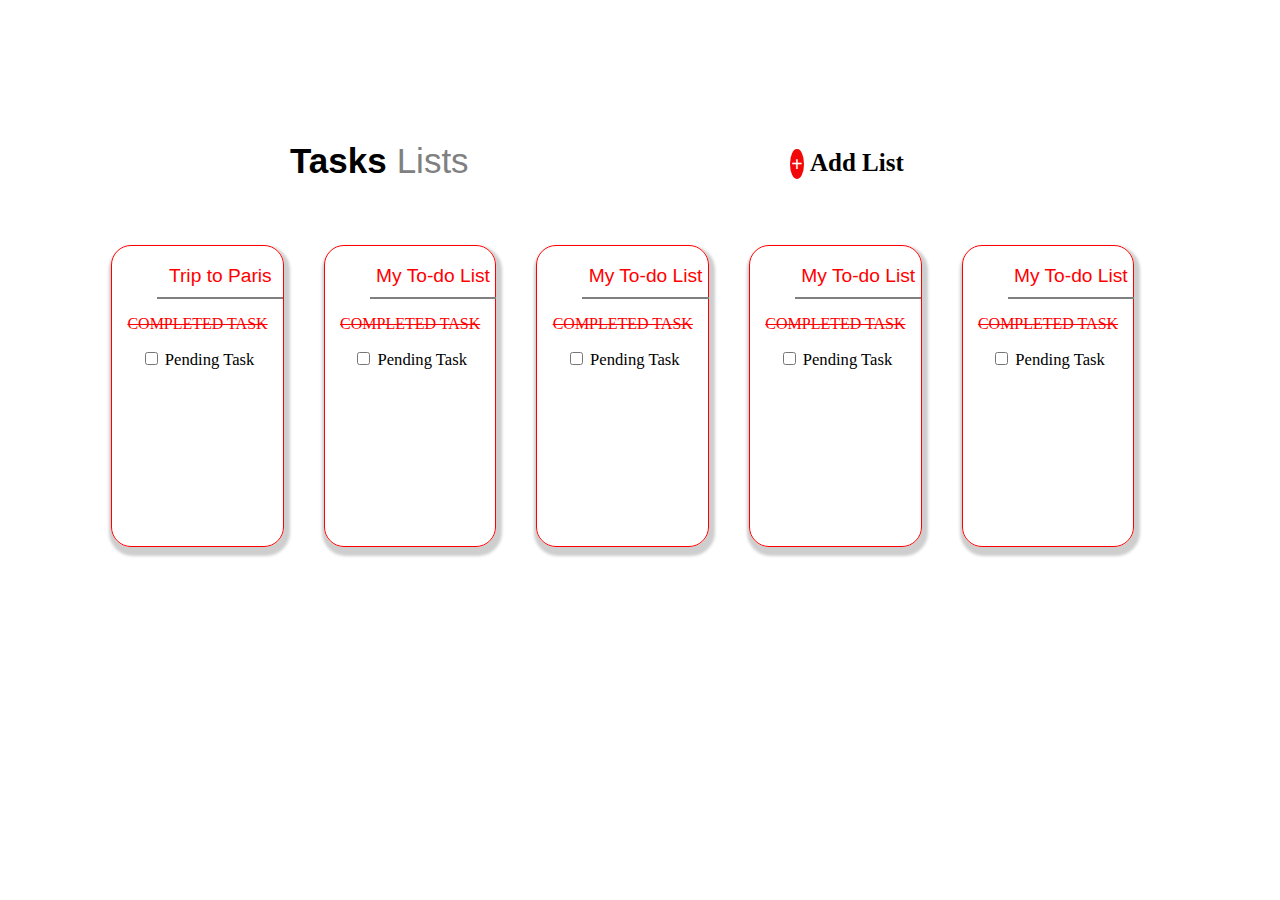
<file: index.html>
<!DOCTYPE html>
<html>
<head>
	<meta charset="utf-8">
	<meta name="viewport" content="width=device-width, initial-scale=1">
	<title>Project-2</title>
	<link rel="stylesheet" type="text/css" href="style.css">
		
<body>
	<center>
		<div class="mainbox">
			<div class="toprow">
				<div class="left">
			   <p><span id="task">Tasks</span><span id="list">Lists</span></p>
			   </div>
			   <div class="right">
			   	<h6><b><a href="page3.html">+</a>&nbsp;</b>Add List</h6>
			   </div>
			</div>
		<div class="box3">
			<div class="boxmain">
				<a href="page2.html"><p style="margin-bottom: 10px;">Trip to Paris</p></a>
			</div>
			<p style="text-decoration: line-through; color: red;" class="com">COMPLETED TASK</p>
			<span class="pen"> <input type="checkbox" id="check">
                <label for="check">Pending Task</label>
            </span>
		</div>
		<div class="box3">
			<div class="boxmain">
				<p style="margin-bottom: 10px;">My To-do List</p>
			</div>
			<p style="text-decoration: line-through; color: red;" class="com">COMPLETED TASK</p>
			<span class="pen"> <input type="checkbox" id="check">
                <label for="check">Pending Task</label>
            </span>

		</div>
	    <div class="box3">
	    	<div class="boxmain">
	    	<p style="margin-bottom: 10px;">My To-do List</p>
			</div>
			<p style="text-decoration: line-through; color: red;" class="com">COMPLETED TASK</p>
			<span class="pen"> <input type="checkbox" id="check">
                <label for="check">Pending Task</label>
            </span>
	    </div>
	    <div class="box3">
	    	<div class="boxmain">
	    	<p style="margin-bottom: 10px;">My To-do List</p>
			</div>
			<p style="text-decoration: line-through; color: red;" class="com">COMPLETED TASK</p>
			<span class="pen"> <input type="checkbox" id="check">
                <label for="check">Pending Task</label>
            </span>
	    </div>

	    <div class="box3">
	    	<div class="boxmain">
	    	<p style="margin-bottom: 10px;">My To-do List</p>
			</div>
			<p style="text-decoration: line-through; color: red;" class="com">COMPLETED TASK</p>
			<span class="pen"> <input type="checkbox" id="check">
                <label for="check">Pending Task</label>
            </span>
	    </div>
	   </div>
	</center>

</body>
</html>
</file>
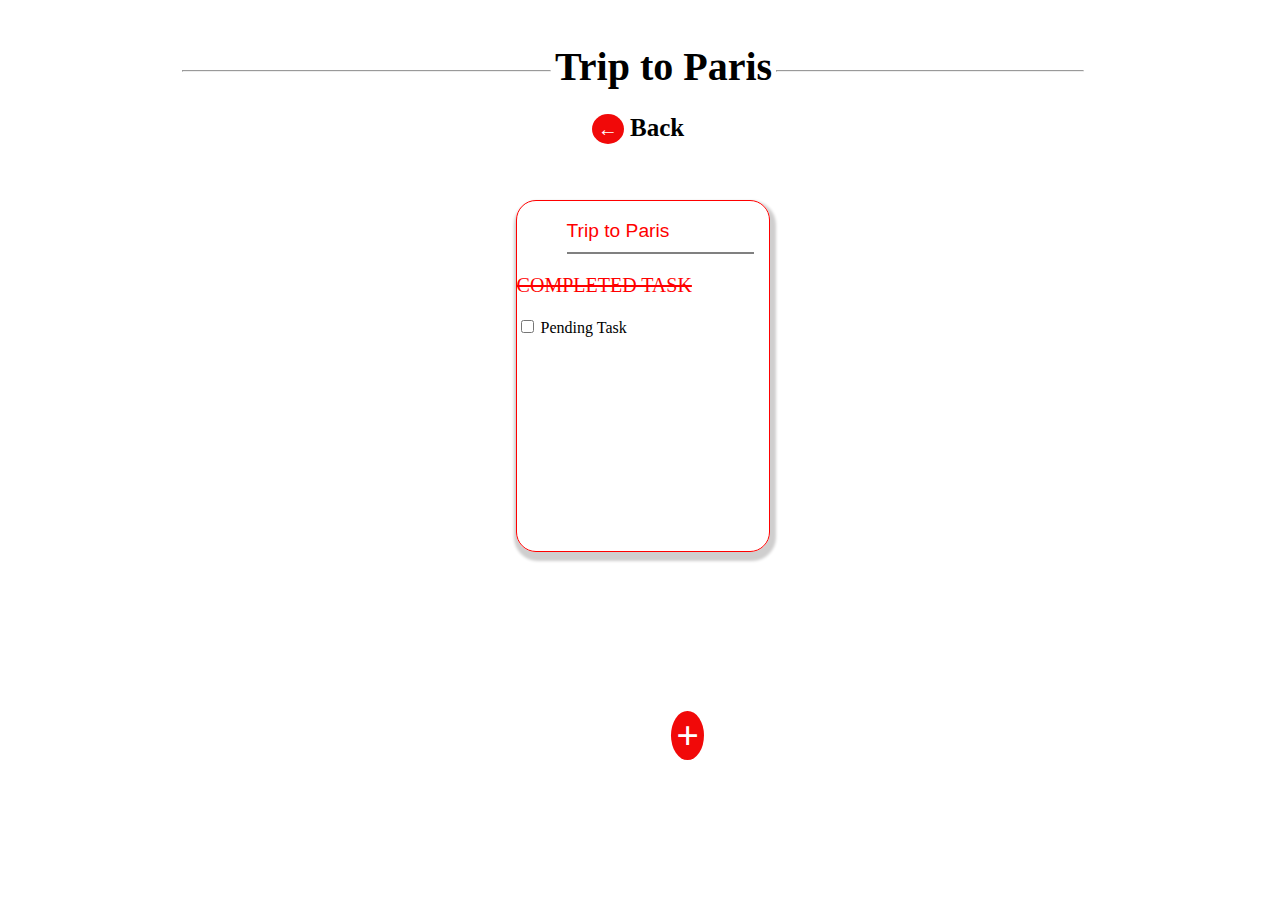
<file: page2.html>
<!DOCTYPE html>
<html>
<head>
	<meta charset="utf-8">
	<meta name="viewport" content="width=device-width, initial-scale=1">
	<title>page2</title>
	<link rel="stylesheet" type="text/css" href="style.css">
</head>
<body>
	<div class="mainbox2">
	<div class="tophead">
        <hr style="width: 30%; display: inline-block;">
        <span>Trip to Paris</span>
        <hr style="width: 25%; display: inline-block;">
    <br>
    <h6><b><a href="index.html">&nbsp;&#8592;
    </a></b>&nbsp;Back</h6>
    </div>
    <div class="contentbox">
            <div class="box4">
                <div class="boxmain2">
                    <p style="margin-bottom: 10px;">Trip to Paris</p>
                </div>
                <p style="text-decoration: line-through; color: red; font-size: 20px;">COMPLETED TASK</p>
                <input type="checkbox" name="check"> Pending Task
               <a href="page4.html"><span id="button">+</span></a>
            </div>
        
    </div>
    

</body>
</html>
</file>
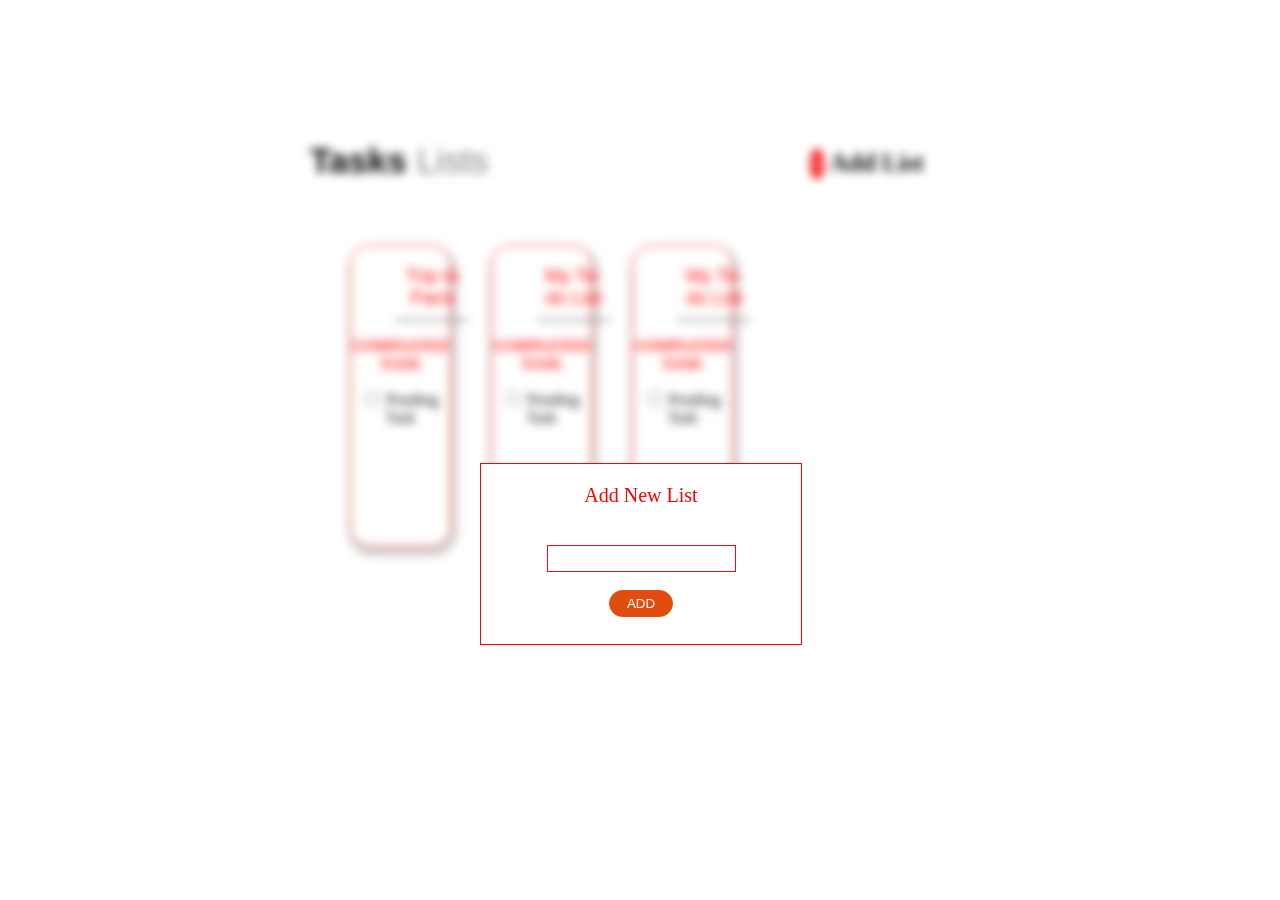
<file: page3.html>
<!DOCTYPE html>
<html>
<head>
	<meta charset="utf-8">
	<meta name="viewport" content="width=device-width, initial-scale=1">
	<title>page3</title>
	<link rel="stylesheet" type="text/css" href="style.css">
</head>
<body>
	<center>
        <div id="block">
            <p>Add New List</p>
            <br>
            <input type="text" name="list">
            <br><br>
            <a href="index.html"><button>ADD</button></a>
        </div>
    </center>

	<center>
		<div class="mainboxpage3">
			<div class="toprow">
				<div class="left">
			   <p><span id="task">Tasks</span><span id="list">Lists</span></p>
			   </div>
			   <div class="right">
			   	<h6><b><a href="">+</a>&nbsp;</b>Add List</h6>
			   </div>
			</div>
		<div class="box3">
			<div class="boxmain">
				<p style="margin-bottom: 10px;">Trip to Paris</p>
			</div>
			<p style="text-decoration: line-through; color: red;">COMPLETED TASK</p>
			<input type="checkbox" name="check"> Pending Task
		</div>
		<div class="box3">
			<div class="boxmain">
				<p style="margin-bottom: 10px;">My To-do List</p>
			</div>
			<p style="text-decoration: line-through; color: red;">COMPLETED TASK</p>
			<input type="checkbox" name="check"> Pending Task

		</div>
	    <div class="box3">
	    	<div class="boxmain">
	    	<p style="margin-bottom: 10px;">My To-do List</p>
			</div>
			<p style="text-decoration: line-through; color: red;">COMPLETED TASK</p>
			<input type="checkbox" name="check"> Pending Task
	    </div>
	   </div>
	</center>

</body>
</html>
</file>
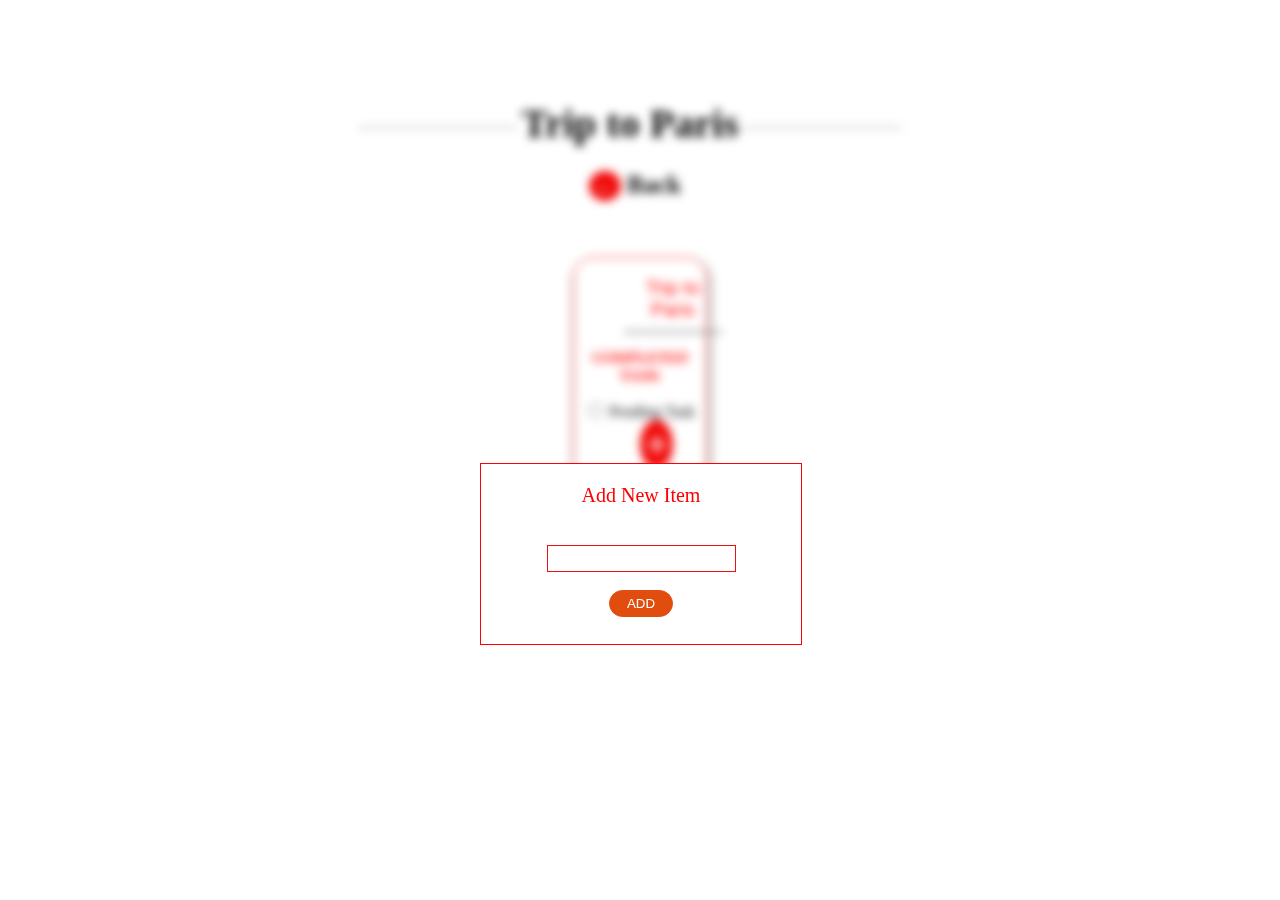
<file: page4.html>
<!DOCTYPE html>
<html>
<head>
	<meta charset="utf-8">
	<meta name="viewport" content="width=device-width, initial-scale=1">
	<title>page4</title>
	<link rel="stylesheet" type="text/css" href="style.css">
</head>
<body>
	<center>
        <div id="block">
            <p>Add New Item</p>
            <br>
            <input type="text" name="list">
            <br> <br>
            <a href="page2.html"><button>ADD</button></a>
        </div>

    </center>

	<div class="mainboxpage4">
	<div class="tophead">
        <hr style="width: 25%; display: inline-block;">
        <span>Trip to Paris</span>
        <hr style="width: 25%; display: inline-block;">
    <br>
    <h6><b><a href="">&nbsp;&#8592;
    </a></b>&nbsp;Back</h6>
    </div>
    
    <center>
        <div class="box4">
			<div class="boxmain2">
				<p style="margin-bottom: 10px;">Trip to Paris</p>
			</div>
			<p style="text-decoration: line-through; color: red;">COMPLETED TASK</p>
			<input type="checkbox" name="check"> Pending Task
           <a href="	"><span id="button">+</span></a>
        </div>
    </center>
    </div>

</body>
</html>
</file>
<file: style.css>
.mainbox{
	position: relative;
	width: 90%;
    height: 500px;
    margin-top: 125px;

}

.toprow{
	width: 700px;
    height: 70px;
}

.left{
	width: 400px;
	height: 70px;
	float: left;

}

#task{
	font-size: 35px;
	color: black;
	float: left;
    font-weight: 700;
    font-family: sans-serif;


}

#list{
	font-size: 35px;
	font-family: 'Roboto', sans-serif;
	color: grey;
	float: left;
	margin-left: 10px;
	font-weight: 100;
}

.right{
	width: 296px;
	height: 70px;
	float: right;
}

h6{
	    font-size: 25px;
	    margin-left: 10px;
	    margin-top: 24px;
}

h6 b a{
    text-decoration: none;
    background-color: red;
    color: white;
    border-radius: 80%;
    font-size: 20px;
}

.fa-plus-circle{
	color: rgb(236, 63, 19);
}

.box3{
	width: 15%;
	height: 300px;
    border-radius: 20px;
	float: left;
	margin-top: 50px;
	margin-left: 40px;
    border: 1px solid red;
	box-shadow: 2px 5px 3px 4px rgb(207, 206, 206);
}

.boxmain{
	margin-left: 45px;
	width: 74%;
    color: red;
	font-size: 1.2rem;
	border-bottom: 2px solid grey;
    font-family: 'Noto Sans JP', sans-serif;
}

.boxmain a{
	text-decoration: none;
	color: red;
}

.mainboxpage4{
	margin: 100px 300px;
	filter: blur(5px);

}

.mainbox2{
	width: 100%;
	margin: 10px 0px;
}

.tophead{
 text-align: center;
 margin: 30px 30px 0px 10px;
}

span{
font-size: 40px;
font-weight: bold;
}


h6 b a{
text-decoration: none;
background-color: rgb(241, 9, 9);
color: white;
padding: 4px 1px;
font-size: 20px;
}
/*page 2 */

.box4{
	width: 20%;
	height: 350px;
    border-radius: 20px;
	margin:10px auto;
    border: 1px solid red;
	box-shadow: 2px 5px 3px 4px rgb(207, 206, 206);
}
.contentbox{
	width: 100%;
}
.boxmain2{
	margin-left: 50px;
	width: 74%;
    color: red;
	font-size: 1.2rem;
	border-bottom: 2px solid grey;
    font-family: 'Noto Sans JP', sans-serif;
}

#button{
text-decoration: none;
background-color: rgb(241, 9, 9);
color: white;
border-radius: 80%;
padding: 1px 5px;
font-size: 25 px; 
right: 45%;
bottom: 140px;
position: absolute;
}

#block{
 width: 25%;
 height: 180px;
 z-index: 1;
 bottom: 25%;
 margin: 30px;
 filter: blur(0px);
 position: absolute;
 border: 0.5px solid red;
 right: 35%;
 display: inline-block;
 background-color: white;
}
#block p{
 font-size: 20px;
 color: red;
}
#block input[type=text]{
 padding: 5px;
 border: 0.5px solid rgb(236, 17, 17) ;
}
#block button{
 border: 1px solid rgb(225, 77, 14);
 color: white;
 padding: 5px 17px;
 border-radius: 15px;
 background-color: rgb(225, 77, 14);
}

.mainboxpage3{
	position: relative;
	width: 660px;
    height: 500px;
    margin-top: 125px;
    filter: blur(5px);
    
}

.pen {
    font-size: 1.3vw;
    font-weight: normal;
}
.mainbox2{
	border: 3px solid white;
}

/* @media only screen and(max-width:1070px){
	body{
		background-color: blue;
	}
} */
@media screen and (min-width:480px) and (max-width:768px) {
	.box3{
        width: 100%;
        height: 12%;
        margin: 50px 70px 0px 0px;
        border: 2px solid black;
        align-items: center;
        display: flex;
        justify-content: center;
	}

	.boxmain{
		border: none;
        align-items: center;
        padding-bottom: 40px;
        font-size: 35px;
        color: darkcyan;
	}

	.boxmain a{
		color: darkcyan;
	}

	.com, .pen{
		display: none;
	}

	#task{
		font-size: 3em;
        font-family: sans-serif;
        font-weight: 700;
	}

	.toprow{
		position: relative;
        top: 2vh;
        left: 1vw;
	}

	#list{
		font-size: 3em;
        font-family: 'Roboto', sans-serif;
        font-weight: 100;
        color: grey;
	}

	.right h6{
		display: inline-block;
        margin-left: 20vw;
        font-size: 35px;
        font-weight: 100;
        color: grey;
        float: none;
	}
	.box4{
		width: 40%;
	}
}
</file>
